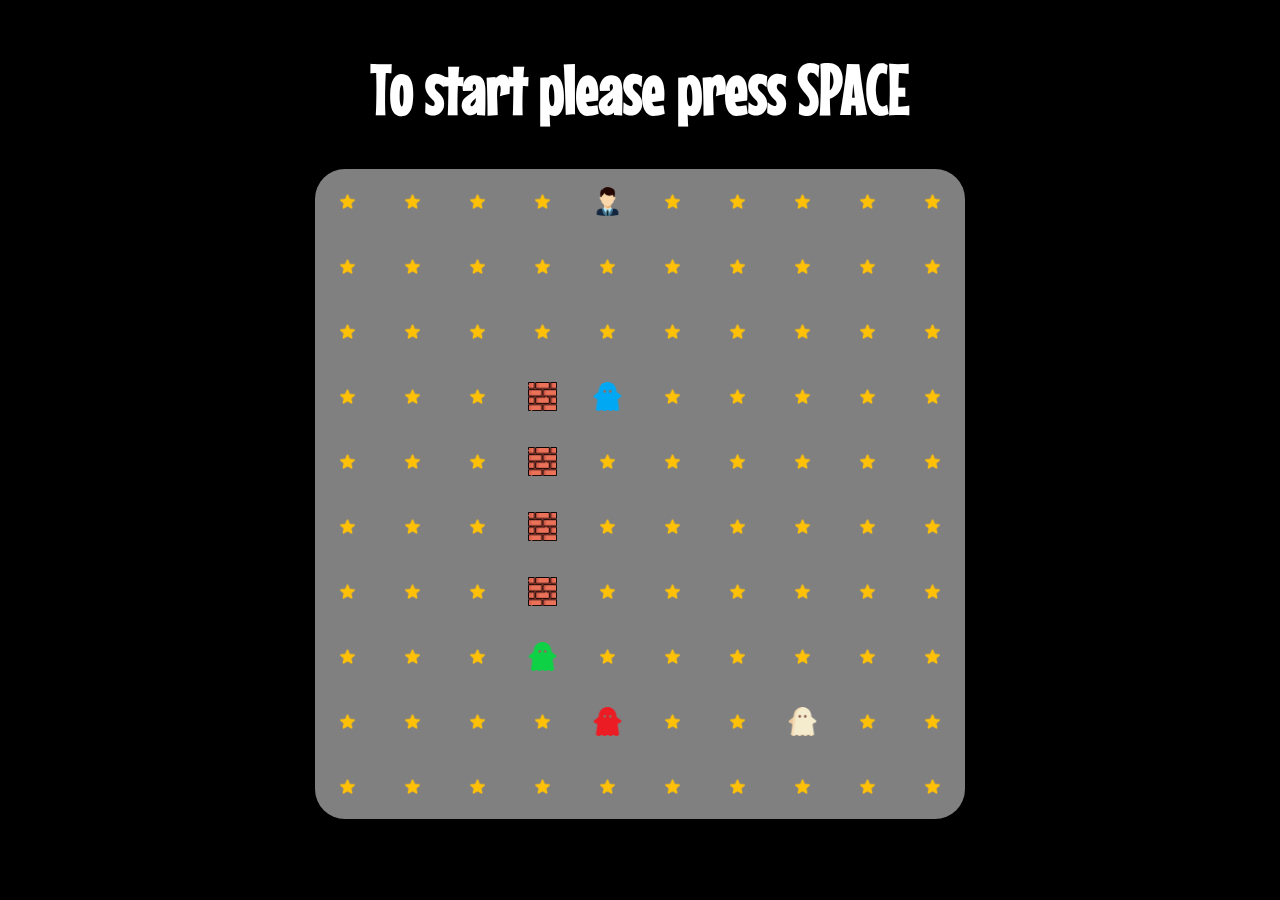
<file: index.html>
<!DOCTYPE html>
<html lang="en">
<head>
  <meta charset="UTF-8">
  <meta http-equiv="X-UA-Compatible" content="IE=edge">
  <meta name="viewport" content="width=device-width, initial-scale=1.0">
  <title>matriza</title>

  <!-- Google Fonts -->
  <link rel="preconnect" href="https://fonts.googleapis.com">
  <link rel="preconnect" href="https://fonts.gstatic.com" crossorigin>
  <link href="https://fonts.googleapis.com/css2?family=Indie+Flower&family=Mouse+Memoirs&display=swap" rel="stylesheet">
  <link rel="stylesheet" href="css/styles.css">
</head>


<body>
  <h1 id="title">To start please press SPACE</h1>
  <p id="subtitle"></p>

  <div id="maindiv">
    <div class= "square star " id="square1"></div>
    <div class= "square star" id="square2"></div>
    <div class= "square star" id="square3"></div>
    <div class= "square star" id="square4"></div>
    <div class= "square star" id="square5"></div>
    <div class= "square star" id="square6"></div>
    <div class= "square star" id="square7"></div>
    <div class= "square star" id="square8"></div>
    <div class= "square star" id="square9"></div>
    <div class= "square star" id="square10"></div>
    <div class= "square star" id="square11"></div>
    <div class= "square star" id="square12"></div>
    <div class= "square star" id="square13"></div>
    <div class= "square star" id="square14"></div>
    <div class= "square star" id="square15"></div>
    <div class= "square star" id="square16"></div>
    <div class= "square star" id="square17"></div>
    <div class= "square star" id="square18"></div>
    <div class= "square star" id="square19"></div>
    <div class= "square star" id="square20"></div>
    <div class= "square star" id="square21"></div>
    <div class= "square star" id="square22"></div>
    <div class= "square star" id="square23"></div>
    <div class= "square star" id="square24"></div>
    <div class= "square star" id="square25"></div>
    <div class= "square star" id="square26"></div>
    <div class= "square star" id="square27"></div>
    <div class= "square star" id="square28"></div>
    <div class= "square star" id="square29"></div>
    <div class= "square star" id="square30"></div>
    <div class= "square star" id="square31"></div>
    <div class= "square star" id="square32"></div>
    <div class= "square star" id="square33"></div>
    <div class= "square wall" id="square34"></div>
    <div class= "square star" id="square35"></div>
    <div class= "square star" id="square36"></div>
    <div class= "square star" id="square37"></div>
    <div class= "square star" id="square38"></div>
    <div class= "square star" id="square39"></div>
    <div class= "square star" id="square40"></div>
    <div class= "square star" id="square41"></div>
    <div class= "square star" id="square42"></div>
    <div class= "square star" id="square43"></div>
    <div class= "square wall" id="square44"></div>
    <div class= "square star" id="square45"></div>
    <div class= "square star" id="square46"></div>
    <div class= "square star" id="square47"></div>
    <div class= "square star" id="square48"></div>
    <div class= "square star" id="square49"></div>
    <div class= "square star" id="square50"></div>
    <div class= "square star" id="square51"></div>
    <div class= "square star" id="square52"></div>
    <div class= "square star" id="square53"></div>
    <div class= "square wall" id="square54"></div>
    <div class= "square star" id="square55"></div>
    <div class= "square star" id="square56"></div>
    <div class= "square star" id="square57"></div>
    <div class= "square star" id="square58"></div>
    <div class= "square star" id="square59"></div>
    <div class= "square star" id="square60"></div>
    <div class= "square star" id="square61"></div>
    <div class= "square star" id="square62"></div>
    <div class= "square star" id="square63"></div>
    <div class= "square wall" id="square64"></div>
    <div class= "square star" id="square65"></div>
    <div class= "square star" id="square66"></div>
    <div class= "square star" id="square67"></div>
    <div class= "square star" id="square68"></div>
    <div class= "square star" id="square69"></div>
    <div class= "square star" id="square70"></div>
    <div class= "square star" id="square71"></div>
    <div class= "square star" id="square72"></div>
    <div class= "square star" id="square73"></div>
    <div class= "square star" id="square74"></div>
    <div class= "square star" id="square75"></div>
    <div class= "square star" id="square76"></div>
    <div class= "square star" id="square77"></div>
    <div class= "square star" id="square78"></div>
    <div class= "square star" id="square79"></div>
    <div class= "square star" id="square80"></div>
    <div class= "square star" id="square81"></div>
    <div class= "square star" id="square82"></div>
    <div class= "square star" id="square83"></div>
    <div class= "square star" id="square84"></div>
    <div class= "square star" id="square85"></div>
    <div class= "square star" id="square86"></div>
    <div class= "square star" id="square87"></div>
    <div class= "square star" id="square88"></div>
    <div class= "square star" id="square89"></div>
    <div class= "square star" id="square90"></div>
    <div class= "square star" id="square91"></div>
    <div class= "square star" id="square92"></div>
    <div class= "square star" id="square93"></div>
    <div class= "square star" id="square94"></div>
    <div class= "square star" id="square95"></div>
    <div class= "square star" id="square96"></div>
    <div class= "square star" id="square97"></div>
    <div class= "square star" id="square98"></div>
    <div class= "square star" id="square99"></div>
    <div class= "square star" id="square100"></div>

  </div>
  <script src="index.js"></script>
</body>
</html>
</file>
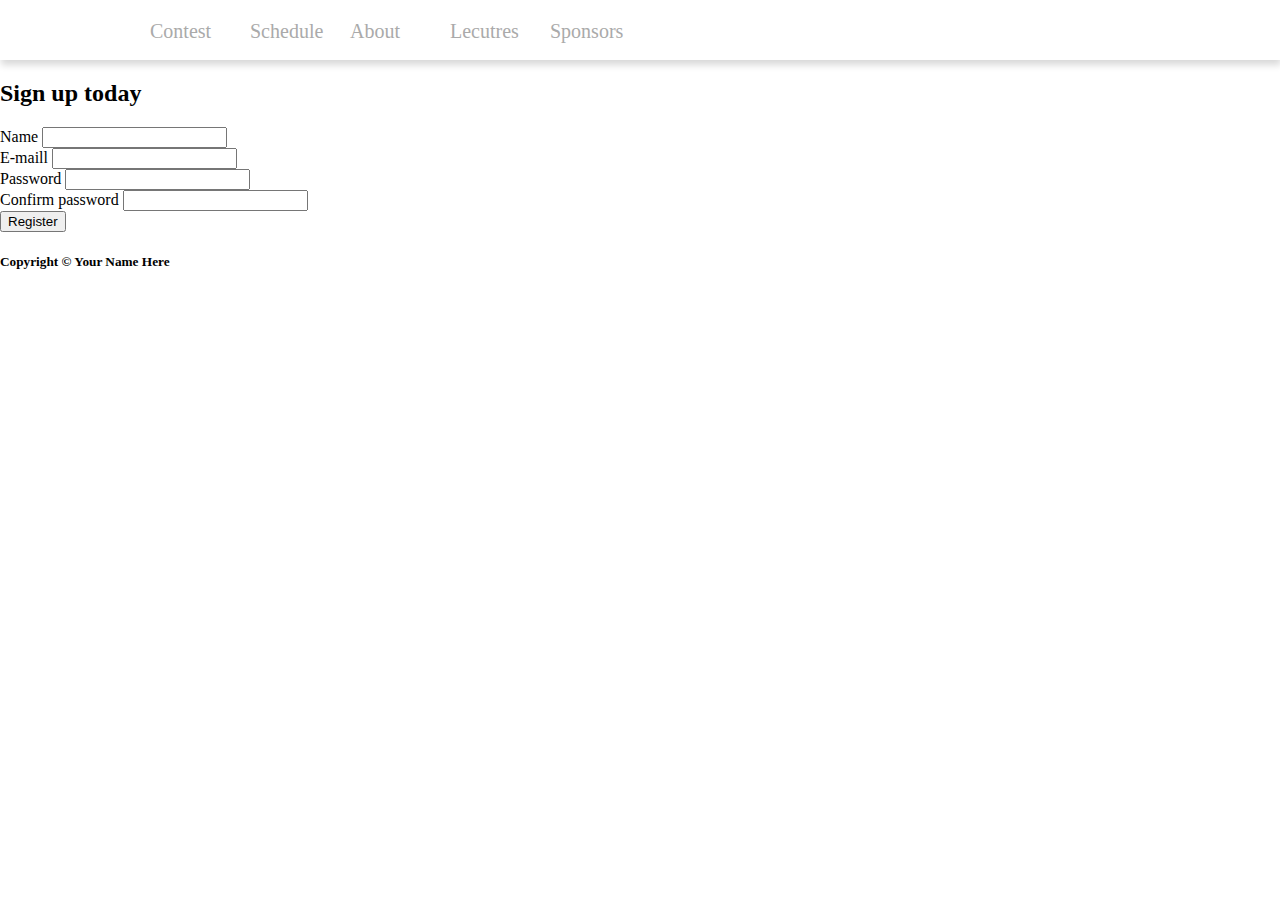
<file: exercise 1/index.html>
<!DOCTYPE html>
<html lang="en">
<head>
    <meta charset="UTF-8">
    <meta http-equiv="X-UA-Compatible" content="IE=edge">
    <meta name="viewport" content="width=device-width, initial-scale=1.0">
    <link rel="stylesheet" href="css/styles.css">
    <title>practice1li</title>
</head>
<body>
    <ul class="headline">
        <li><a href="#contest"></a>Contest</li>
        <li><a href="#schedule"></a>Schedule</li>
        <li><a class="about" href="#about"></a>About</li>
        <li><a href="#lecutres"></a>Lecutres</li>
        <li><a href="#sponsors"></a>Sponsors</li>
    </ul>

    <div class="box-color">
        <tr>
            <th class="1"></th>
            <th class="2"></th>
            <th class="3"></th>
        </tr>
        <tr>
            <td class="4"></td>
            <td class="5"></td>
            <td class="6"></td>
        </tr>
        <tr>
            <td class="7"></td>
            <td class="8"></td>
            <td class="9"></td>
        </tr>
    </div>

    <div>
        <h2>Sign up today</h2>
        <label for="name">Name</label>
        <input type="text" name="name" required><br>
        <label for="email">E-maill</label>
        <input type="email" value="" name="email" required><br>
        <label for="psw">Password</label>
        <input type="password" name="psw" required><br>
        <label for="confirm-password">Confirm password</label>
        <input type="password" name="confirm-password" required><br>
        <div>
            <button type="button" class="register">Register</button>
        </div>
    </div>

    <h5>Copyright © Your Name Here</h5>

</body>
</html>
</file>
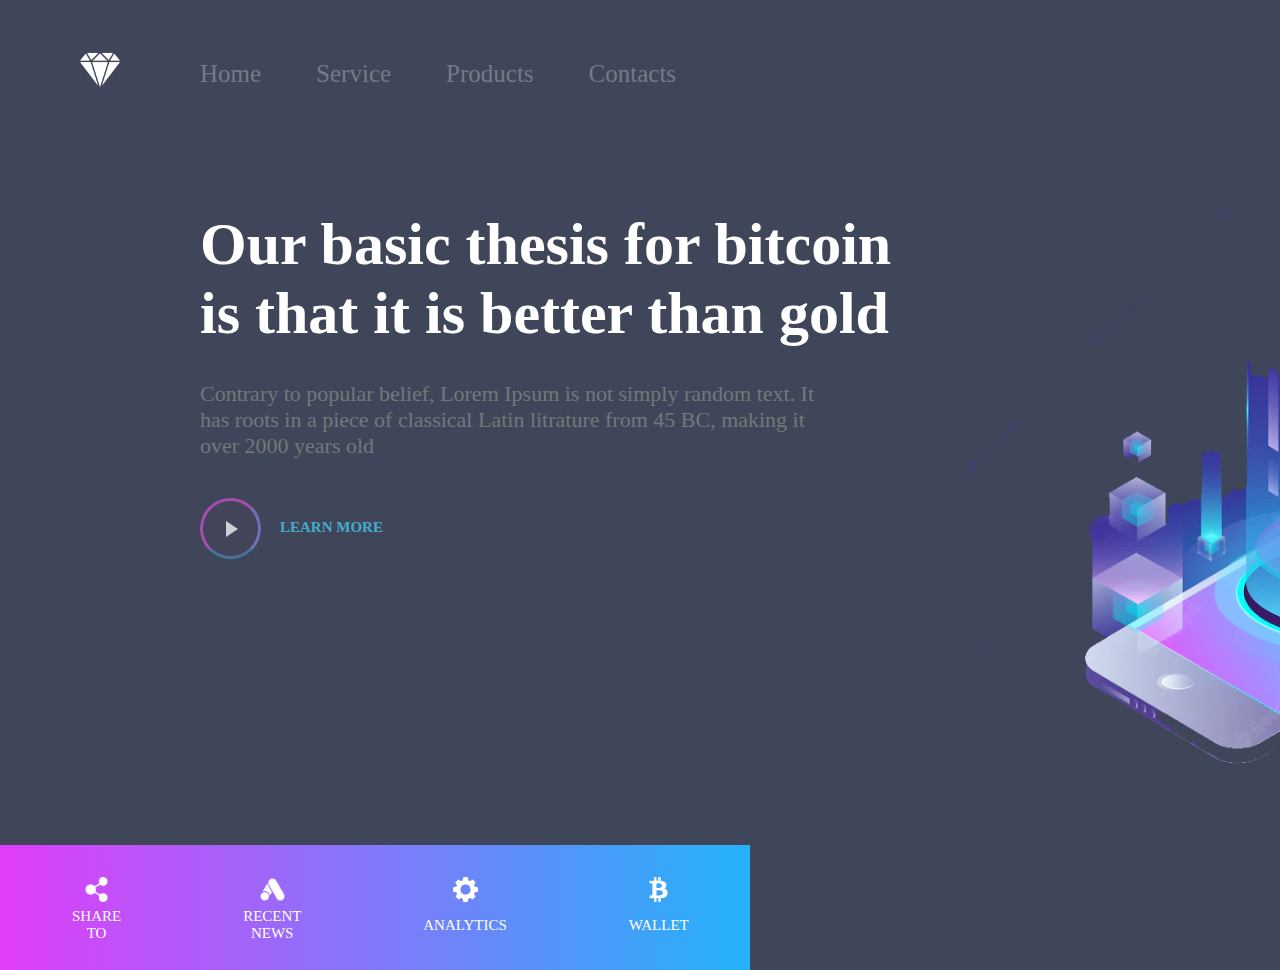
<file: exercise3/index.html>
<!DOCTYPE html>
<html lang="en">
<head>
    <meta charset="UTF-8">
    <meta http-equiv="X-UA-Compatible" content="IE=edge">
    <meta name="viewport" content="width=device-width, initial-scale=1.0">
    <title>Bitcoin</title>
    <link rel="stylesheet" href="css/styles.css">
</head>
<body>
    <div class="top-container">
        <img class="diamond" src="images/diamond.png" alt="diamond">
        <a href="#">Home</a>
        <a href="#">Service</a>
        <a href="#">Products</a>
        <a href="#">Contacts</a>
    </div>

    <div class="top1-container">
        <a href="#"> Sign Up</a>
    </div>


    <div class="middle-container">
        <h1 class="topic">Our basic thesis for bitcoin is that it is better than gold</h1><br>
        <p class="info">Contrary to popular belief, Lorem Ipsum is not simply random text. It has roots in a piece of classical Latin litrature from 45 BC, making it over 2000 years old</p>
        <h2 class="learn">LEARN MORE</h2>
        <div class="move"><div class="play-button-outer"> <div class="play-button"></div></div></div>
    </div>

    <div class="middle-container-one">
    </div>
    <div class="bottom-container">
        <table class="icon">
            <tr class="icon">
                <th><img class="icons" src="images/sharing.png" alt="share"></th>
                <th><img class="icons" src="images/ad.png" alt="recent"></th>
                <th><img class="icons" src="images/settings.png" alt="analytics"></th>
                <th><img class="icons" src="images/bitcoin1.png" alt="wallet"></th>
            </tr>
            <tr class="icon">
                <td> SHARE TO</td>
                <td> RECENT NEWS</td>
                <td>ANALYTICS</td>
                <td>WALLET</td>
            </tr>
        </table>
    </div>
    <div class="bottom1-container">
        <a href="#"><img src="images/facebook.png" alt="fb"></a>
        <a href="#"><img src="images/twitter.png" alt="twitter"></a>
        <a href="#"><img src="images/in.png" alt="in"></a>
        <a href="#"><img src="images/instagram.png" alt="instagram"></a>
    </div>
</body>
</html>
</file>
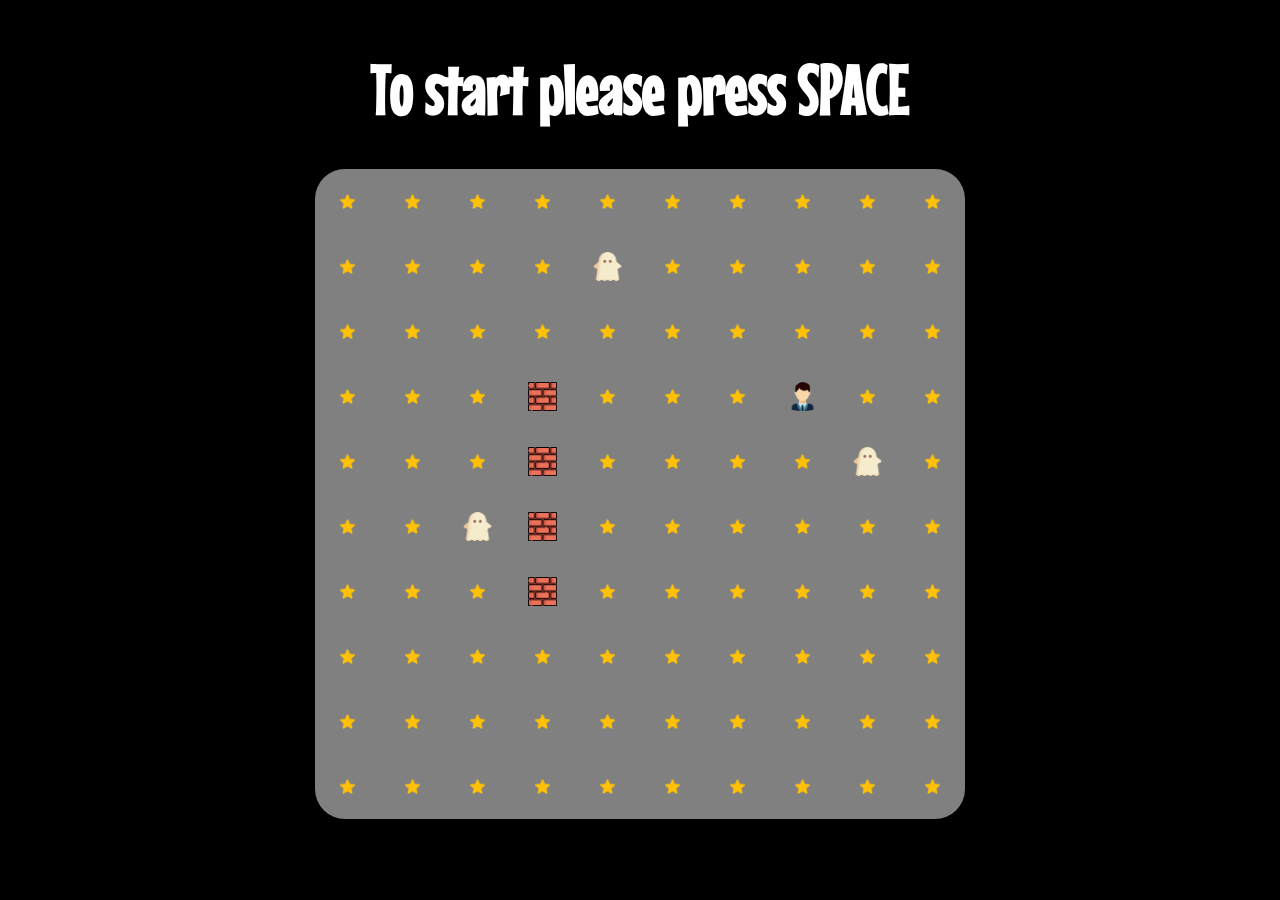
<file: matriz/index.html>
<!DOCTYPE html>
<html lang="en">
<head>
  <meta charset="UTF-8">
  <meta http-equiv="X-UA-Compatible" content="IE=edge">
  <meta name="viewport" content="width=device-width, initial-scale=1.0">
  <title>matriza</title>

  <!-- Google Fonts -->
  <link rel="preconnect" href="https://fonts.googleapis.com">
  <link rel="preconnect" href="https://fonts.gstatic.com" crossorigin>
  <link href="https://fonts.googleapis.com/css2?family=Indie+Flower&family=Mouse+Memoirs&display=swap" rel="stylesheet">
  <link rel="stylesheet" href="css/styles.css">
</head>


<body>
  <h1 id="title">To start please press SPACE</h1>
  <p id="subtitle"></p>

  <div id="maindiv">
    <div class= "square star" id="square1"></div>
    <div class= "square star" id="square2"></div>
    <div class= "square star" id="square3"></div>
    <div class= "square star" id="square4"></div>
    <div class= "square star" id="square5"></div>
    <div class= "square star" id="square6"></div>
    <div class= "square star" id="square7"></div>
    <div class= "square star" id="square8"></div>
    <div class= "square star" id="square9"></div>
    <div class= "square star" id="square10"></div>
    <div class= "square star" id="square11"></div>
    <div class= "square star" id="square12"></div>
    <div class= "square star" id="square13"></div>
    <div class= "square star" id="square14"></div>
    <div class= "square star" id="square15"></div>
    <div class= "square star" id="square16"></div>
    <div class= "square star" id="square17"></div>
    <div class= "square star" id="square18"></div>
    <div class= "square star" id="square19"></div>
    <div class= "square star" id="square20"></div>
    <div class= "square star" id="square21"></div>
    <div class= "square star" id="square22"></div>
    <div class= "square star" id="square23"></div>
    <div class= "square star" id="square24"></div>
    <div class= "square star" id="square25"></div>
    <div class= "square star" id="square26"></div>
    <div class= "square star" id="square27"></div>
    <div class= "square star" id="square28"></div>
    <div class= "square star" id="square29"></div>
    <div class= "square star" id="square30"></div>
    <div class= "square star" id="square31"></div>
    <div class= "square star" id="square32"></div>
    <div class= "square star" id="square33"></div>
    <div class= "square star wall" id="square34"></div>
    <div class= "square star" id="square35"></div>
    <div class= "square star" id="square36"></div>
    <div class= "square star" id="square37"></div>
    <div class= "square star" id="square38"></div>
    <div class= "square star" id="square39"></div>
    <div class= "square star" id="square40"></div>
    <div class= "square star" id="square41"></div>
    <div class= "square star" id="square42"></div>
    <div class= "square star" id="square43"></div>
    <div class= "square star wall" id="square44"></div>
    <div class= "square star" id="square45"></div>
    <div class= "square star" id="square46"></div>
    <div class= "square star" id="square47"></div>
    <div class= "square star" id="square48"></div>
    <div class= "square star" id="square49"></div>
    <div class= "square star" id="square50"></div>
    <div class= "square star" id="square51"></div>
    <div class= "square star" id="square52"></div>
    <div class= "square star" id="square53"></div>
    <div class= "square star wall" id="square54"></div>
    <div class= "square star" id="square55"></div>
    <div class= "square star" id="square56"></div>
    <div class= "square star" id="square57"></div>
    <div class= "square star" id="square58"></div>
    <div class= "square star" id="square59"></div>
    <div class= "square star" id="square60"></div>
    <div class= "square star" id="square61"></div>
    <div class= "square star" id="square62"></div>
    <div class= "square star" id="square63"></div>
    <div class= "square star wall" id="square64"></div>
    <div class= "square star" id="square65"></div>
    <div class= "square star" id="square66"></div>
    <div class= "square star" id="square67"></div>
    <div class= "square star" id="square68"></div>
    <div class= "square star" id="square69"></div>
    <div class= "square star" id="square70"></div>
    <div class= "square star" id="square71"></div>
    <div class= "square star" id="square72"></div>
    <div class= "square star" id="square73"></div>
    <div class= "square star" id="square74"></div>
    <div class= "square star" id="square75"></div>
    <div class= "square star" id="square76"></div>
    <div class= "square star" id="square77"></div>
    <div class= "square star" id="square78"></div>
    <div class= "square star" id="square79"></div>
    <div class= "square star" id="square80"></div>
    <div class= "square star" id="square81"></div>
    <div class= "square star" id="square82"></div>
    <div class= "square star" id="square83"></div>
    <div class= "square star" id="square84"></div>
    <div class= "square star" id="square85"></div>
    <div class= "square star" id="square86"></div>
    <div class= "square star" id="square87"></div>
    <div class= "square star" id="square88"></div>
    <div class= "square star" id="square89"></div>
    <div class= "square star" id="square90"></div>
    <div class= "square star" id="square91"></div>
    <div class= "square star" id="square92"></div>
    <div class= "square star" id="square93"></div>
    <div class= "square star" id="square94"></div>
    <div class= "square star" id="square95"></div>
    <div class= "square star" id="square96"></div>
    <div class= "square star" id="square97"></div>
    <div class= "square star" id="square98"></div>
    <div class= "square star" id="square99"></div>
    <div class= "square star" id="square100"></div>

  </div>
  <script src="index.js"></script>
</body>
</html>
</file>
<file: css/styles.css>
body{
    background-color: black;
}


h1{
    text-align: center;
    margin: auto;
    padding-top: 40px;
    color: white;
    font-family: 'Mouse Memoirs', sans-serif;
    font-size: 70px;
}

p {
    text-align: center;
    margin: auto;
    padding-top: 10px;
    color: white;
    font-family: 'Mouse Memoirs', sans-serif;
    font-size: 50px;
}
#maindiv {
    margin: 30px auto 0 auto;
    text-align: center;
    height: 650px;
    width: 650px;
    background-color: gray;
    border-top-right-radius: 30px;
    border-top-left-radius: 30px;
    border-bottom-right-radius: 30px;
    border-bottom-left-radius: 30px;


}

.square {
    float: left;
    height: 65px;
    width: 65px;
    padding: 0;
}


.star {
    background-image: url("../images/star.png");
    background-size: 23%;
    background-repeat: no-repeat;
    background-position: center;
}

.man {
    background-image: url("../images/man.png");
    background-size: 45%;
    background-repeat: no-repeat;
    background-position: center;
}

.ghost {
    background-image: url("../images/ghost.png");
    background-size: 45%;
    background-repeat: no-repeat;
    background-position: center;
}

.ghost1 {
    background-image: url("../images/ghost1.png");
    background-size: 45%;
    background-repeat: no-repeat;
    background-position: center;
}

.ghost2 {
    background-image: url("../images/ghost2.png");
    background-size: 45%;
    background-repeat: no-repeat;
    background-position: center;
}

.ghost3 {
    background-image: url("../images/ghost3.png");
    background-size: 45%;
    background-repeat: no-repeat;
    background-position: center;
}

.weakghost {
    background-image: url("../images/weakghost.png");
    background-size: 47%;
    background-repeat: no-repeat;
    background-position: center;
}

.weakghost1 {
    background-image: url("../images/weakghost.png");
    background-size: 47%;
    background-repeat: no-repeat;
    background-position: center;
}

.weakghost2 {
    background-image: url("../images/weakghost.png");
    background-size: 47%;
    background-repeat: no-repeat;
    background-position: center;
}

.weakghost3 {
    background-image: url("../images/weakghost.png");
    background-size: 47%;
    background-repeat: no-repeat;
    background-position: center;
}

.diamond {
    background-image: url("../images/diamond.png");
    background-size: 30%;
    background-repeat: no-repeat;
    background-position: center;
}

.wall {
    background-image: url("../images/wall.png");
    background-size: 45%;
    background-repeat: no-repeat;
    background-position: center;
}

.shield {
    background-image: url("../images/shield.png");
    background-size: 40%;
    background-repeat: no-repeat;
    background-position: center;
}

.superhero {
    background-image: url("../images/superhero.png");
    background-size: 60%;
    background-repeat: no-repeat;
    background-position: center;
}
</file>
<file: exercise 1/css/styles.css>
body {
    margin: 0;
}

.headline {
    border-bottom-style: solid #AAAAAA rgba(#000, 0.2) ;
    list-style-type: none;
    margin: 0;
    padding-bottom: 60px;
    font-size: 20px;
    padding-left: 150px;
    color: #AAAAAA;
    box-shadow: 1px 5px 7px  #D9D9D9;
}

li{
    float: left;
}

li a{
    display: block;
    padding: 20px 50px 0px 50px;
    text-align: center;
}
</file>
<file: exercise3/css/styles.css>
body {
   background: #404659;
   margin: 0;
   height: 0;
}

.top-container{
    height: 80px;
    padding-top: 30px;
    padding-left: 170px;
}
.top-container a{
    float: left;
    font-size:25px;
    text-decoration: none;
    color: #757a86;
    padding: 30px 25px 5px 30px;
}
.top1-container {
    position: relative;
    float: left;
    left: 1670px;
    bottom: 45px;
}
.top1-container a{
    text-decoration: none;
    color: #c6cbd6;
    font-size: 25px;
    padding: 7px 20px 7px 20px;
    border-style: solid;
    border-color: #a64daf  #7270b4  #4a7195 #a64daf ;
    border-radius: 40px;
}
.middle-container {
    margin-left: 200px;
    margin-top: 100px;
    width: 700px;
    height: 350px;

}
.middle-container-one {
    position: relative;
    left: 970px;
    bottom: 570px;
    margin-top: 150px;
    height: 700px;
    width: 750px;
    background-image: url(/exercise3/images/bitcoin.png);
    background-repeat: no-repeat;
    background-size: 100%;

}
.diamond {
    width: 40px;
    height: 40px;
    position: absolute;
    left: 80px;
    top: 50px;
}

.topic{
    color: white;
    font-size: 60px;
    margin-bottom: 15px;
}

.info{
    color: #73777B;
    font-size: 22px;
    margin-right: 60px;
    margin-top: 0;
}

.learn{
    width: 150px;
    font-size: 15px;
    margin-left: 80px;
    margin-top: 60px;
    color: #44abcc;
}

.move{
    width: 70px;
    position: relative;
    bottom: 50px;
}

.bottom-container {
    color: white;
    position: relative;
    bottom: 565px;
    background: #E03DF9;
    background-image: -webkit-linear-gradient(left, #E03DF9, #23B3F9);
    background-image: -moz-linear-gradient(left, #E03DF9, #23B3F9);
    background-image: -ms-linear-gradient(left, #E03DF9, #23B3F9);
    background-image: -o-linear-gradient(left, #E03DF9, #23B3F9);
    background-image: linear-gradient(to right, #E03DF9, #23B3F9);
    height: 90px;
    width: 700px;
    padding:30px 0 5px 50px;
}

.bottom1-container img{
    width: 17px;
    height: 17px;
    margin-bottom: 10px;
    border-radius: 50%;
    border: 1px solid grey;
    padding: 7px;
}

.bottom1-container {
    position: relative;
    left: 1770px;
    bottom: 790px;
    width: 25px;
    height: 25px;
}


table, td, th {
    text-align: center;
    padding: 0 110px 0 10px;
    font-size: 15px;
}

.icons{
    width: 25px;
    height: 25px;
}

.play-button-outer {
    width: 55px;
    height: 55px;
    background-color: #42455A;
    cursor: pointer;
    border-radius:100%;
    border-style: solid;
    border-color: #a64daf  #7270b4  #4a7195 #a64daf ;
  }
  
.play-button {
    margin: 0 auto;
    top: 35%;
    left: 10%;
    right: 10%;
    position: relative;  
    width: 0;
    height: 0;
    border-style: solid;
    border-width: 8px 8px 8px 12px;
    border-color: transparent transparent transparent white;
    opacity: .75; 
}
</file>
<file: matriz/css/styles.css>
body{
    background-color: black;
}


h1{
    text-align: center;
    margin: auto;
    padding-top: 40px;
    color: white;
    font-family: 'Mouse Memoirs', sans-serif;
    font-size: 70px;
}

p {
    text-align: center;
    margin: auto;
    padding-top: 10px;
    color: white;
    font-family: 'Mouse Memoirs', sans-serif;
    font-size: 50px;
}
#maindiv {
    margin: 30px auto 0 auto;
    text-align: center;
    height: 650px;
    width: 650px;
    background-color: gray;
    border-top-right-radius: 30px;
    border-top-left-radius: 30px;
    border-bottom-right-radius: 30px;
    border-bottom-left-radius: 30px;


}

.square {
    float: left;
    height: 65px;
    width: 65px;
    padding: 0;
}


.star {
    background-image: url("/images/star.png");
    background-size: 23%;
    background-repeat: no-repeat;
    background-position: center;
}

.man {
    background-image: url("/images/man.png");
    background-size: 45%;
    background-repeat: no-repeat;
    background-position: center;
}

.ghost {
    background-image: url("/images/ghost.png");
    background-size: 45%;
    background-repeat: no-repeat;
    background-position: center;
}

.ghost1 {
    background-image: url("/images/ghost.png");
    background-size: 45%;
    background-repeat: no-repeat;
    background-position: center;
}

.ghost2 {
    background-image: url("/images/ghost.png");
    background-size: 45%;
    background-repeat: no-repeat;
    background-position: center;
}

.ghost3 {
    background-image: url("/images/ghost.png");
    background-size: 45%;
    background-repeat: no-repeat;
    background-position: center;
}

.diamond {
    background-image: url("/images/diamond.png");
    background-size: 30%;
    background-repeat: no-repeat;
    background-position: center;
}

.wall {
    background-image: url("/images/wall.png");
    background-size: 45%;
    background-repeat: no-repeat;
    background-position: center;
}
</file>
